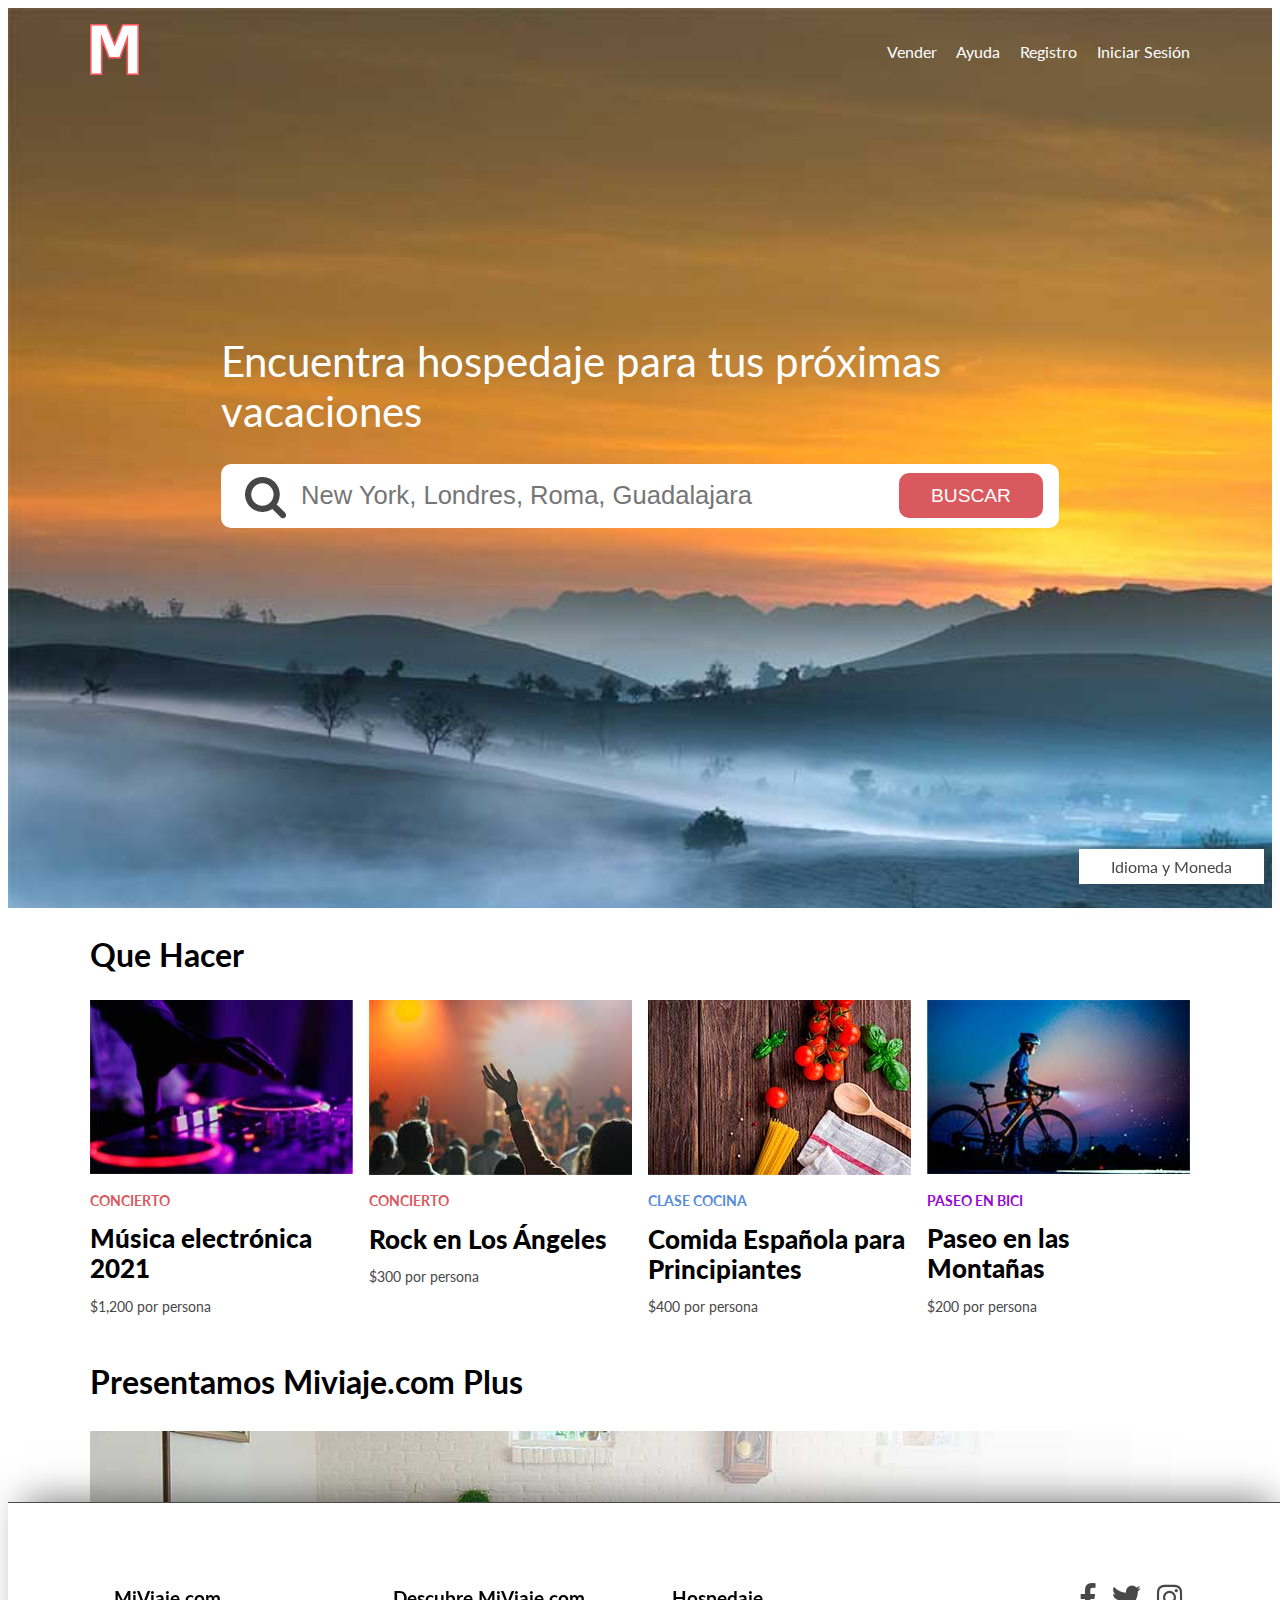
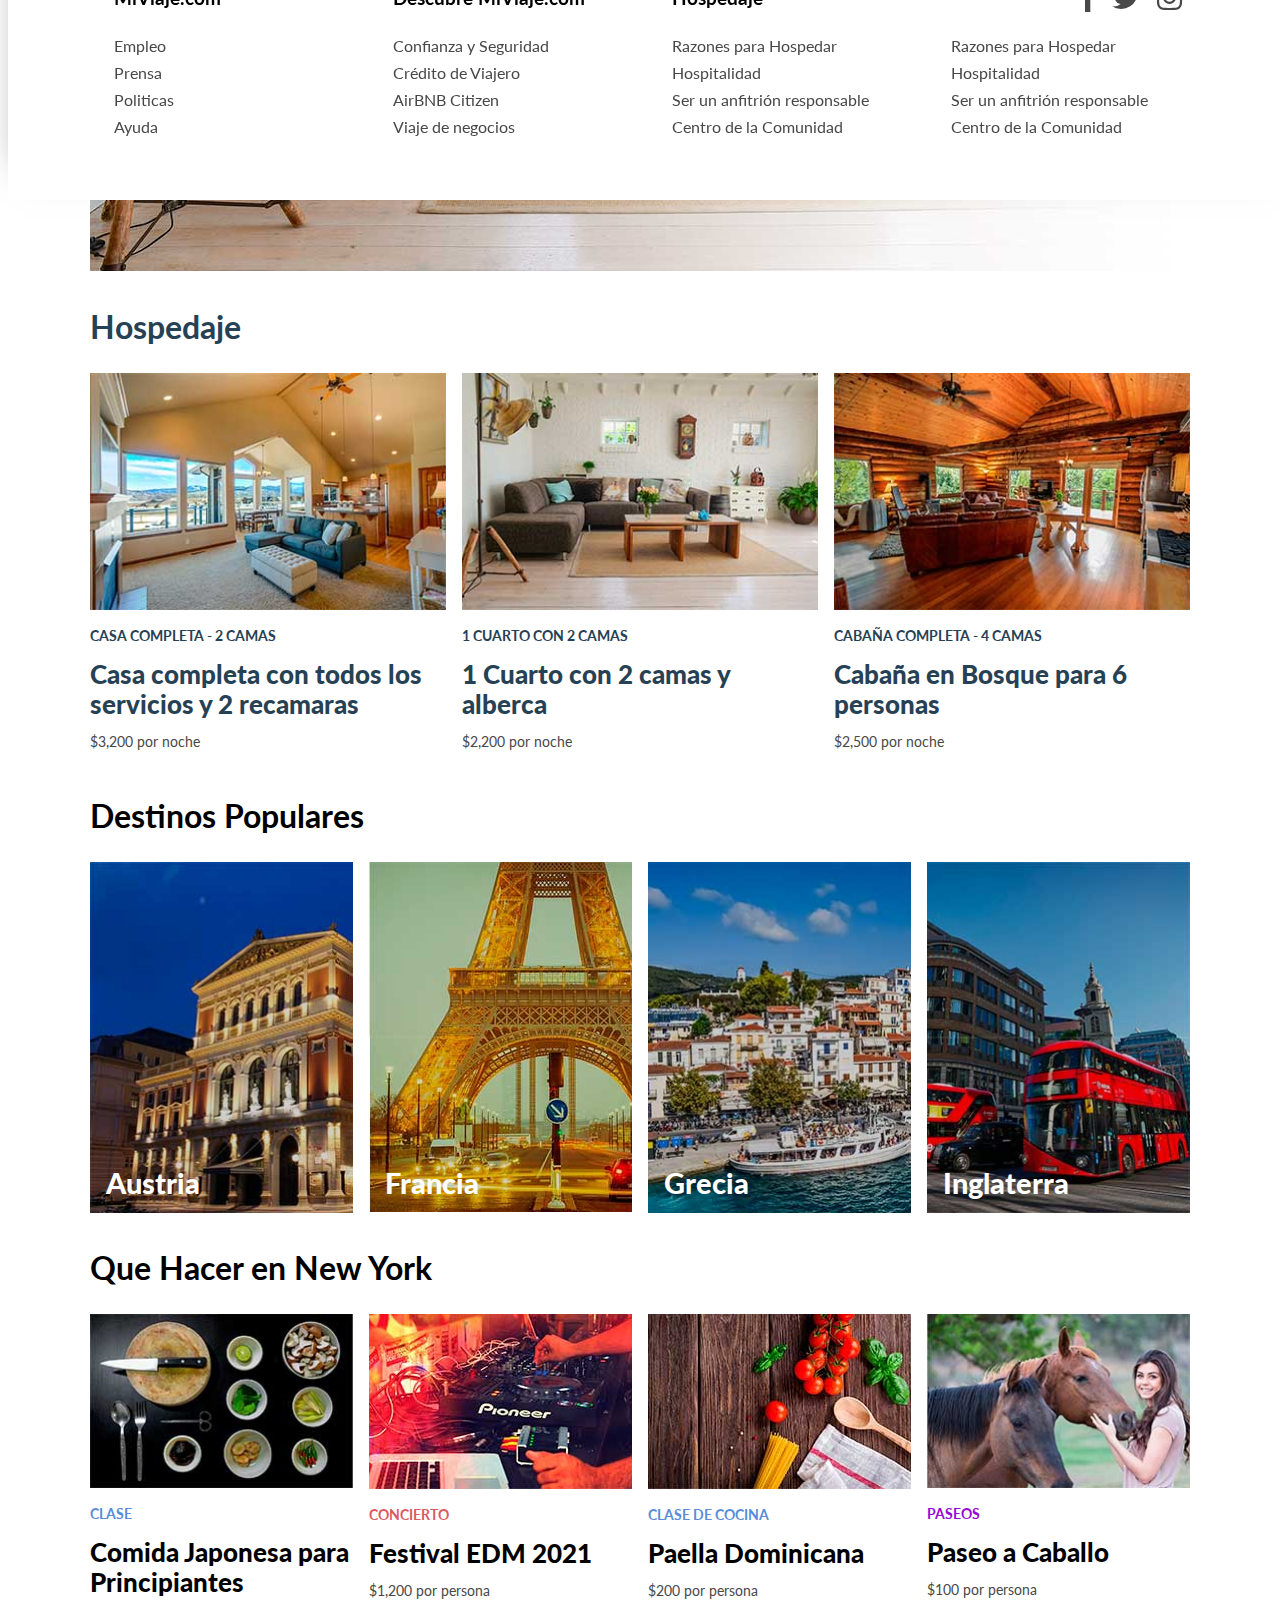
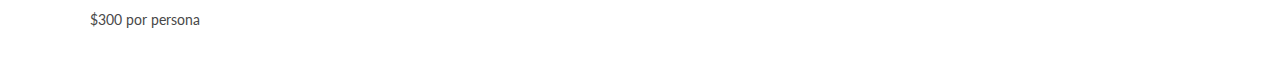
<file: 13-DOM/index.html>
<!DOCTYPE html>
<html lang="en">
<head>
    <meta charset="UTF-8">
    <meta name="viewport" content="width=device-width, initial-scale=1.0">
    <meta http-equiv="X-UA-Compatible" content="ie=edge">
    <title>MiViaje.com</title>
    <link rel="stylesheet" href="https://necolas.github.io/normalize.css/8.0.0/normalize.css">
    <link href="https://fonts.googleapis.com/css?family=Lato:400,700,900" rel="stylesheet">
    <link rel="stylesheet" href="css/fontawesome-all.min.css">
    <link rel="stylesheet" href="css/styles.css">
</head>
<body>

    <div class="hero">
        <header class="header contenedor">
            <div class="logo">
                <img src="img/logo.png">
            </div>
            <nav class="navegacion">
                <a href="#">Vender</a>
                <a href="#">Ayuda</a>
                <a href="#">Registro</a>
                <a href="#">Iniciar Sesión</a>
            </nav>
        </header>

        <div class="contenido-hero contenedor">
            <h1>Encuentra <span> hospedaje  </span>para tus próximas vacaciones</h1>

            <form action="/buscador" method="POST" class="formulario formulario-buscar" id="formulario" >
                <input type="text" name="busqueda" class="busqueda" placeholder="New York, Londres, Roma, Guadalajara">
                <input type="submit" value="Buscar" id="btn-submit">
            </form>
        </div>
    </div> <!--.hero-->

    <main class="contenido contenedor">
        <section class="hacer">
            <h2>Que Hacer</h2>
            <div class="contenedor-cards">
                    <div class="card">
                        <img src="img/hacer1.jpg">
                        <div class="info">
                            <p class="categoria concierto">concierto</p>
                            <p class="titulo">Música electrónica 2021</p>
                            <p class="precio">$1,200 por persona</p>
                        </div>
                    </div> <!--.card-->
                    <div class="card">
                        <img src="img/hacer2.jpg">
                        <div class="info">
                            <p class="categoria concierto">concierto</p>
                            <p class="titulo">Rock en Los Ángeles</p>
                            <p class="precio">$300 por persona</p>
                        </div>
                    </div> <!--.card-->
                    <div class="card">
                        <img src="img/hacer3.jpg">
                        <div class="info">
                            <p class="categoria clase">Clase Cocina</p>
                            <p class="titulo">Comida Española para Principiantes</p>
                            <p class="precio">$400 por persona</p>
                        </div>
                    </div> <!--.card-->
                    <div class="card">
                        <img src="img/hacer4.jpg">
                        <div class="info">
                            <p class="categoria paseo">Paseo en Bici</p>
                            <p class="titulo">Paseo en las Montañas</p>
                            <p class="precio">$200 por persona</p>
                        </div>
                    </div> <!--.card-->
            </div> <!--.columnas4 cuadros-->
        </section>


        <section class="hacer">
            <h2 class="mi-viaje-plus">Presentamos Miviaje.com Plus</h2>
            <div class="contenedor-cards premium">
                <div class="info">
                    <h3>Una nueva sección de alojamientos de lujo</h3>
                    <a href="#" class="boton btn-mi-viaje">Explorar alojamientos </a>
                </div>
            </div> <!--.columnas4 cuadros-->
        </section>

        <section class="hospedaje">
            <h2>Hospedaje</h2>
            <div class="contenedor-cards">
                    <div class="card">
                        <img src="img/hospedaje1.jpg">
                        <div class="info">
                            <p class="categoria hospedaje">Casa completa - 2 camas</p>
                            <p class="titulo">Casa completa con todos los servicios y 2 recamaras</p>
                            <p class="precio">$3,200 por noche</p>
                        </div>
                    </div> <!--.card-->
                    <div class="card">
                        <img src="img/hospedaje2.jpg">
                        <div class="info">
                            <p class="categoria hospedaje">1 Cuarto con 2 camas</p>
                            <p class="titulo">1 Cuarto con 2 camas y alberca </p>
                            <p class="precio">$2,200 por noche</p>
                        </div>
                    </div> <!--.card-->
                    <div class="card">
                        <img src="img/hospedaje3.jpg">
                        <div class="info">
                            <p class="categoria hospedaje">Cabaña completa - 4 Camas</p>
                            <p class="titulo">Cabaña en Bosque para 6 personas</p>
                            <p class="precio">$2,500 por noche</p>
                        </div>
                    </div> <!--.card-->
            </div> <!--.columnas4 cuadros-->
        </section>

        <section class="destinos">
            <h2>Destinos Populares</h2>
            <div class="contenedor-cards">
                    <div class="card">
                        <img src="img/populares1.jpg">
                        <div class="info">
                            <p class="titulo">Austria</p>
                        </div>
                    </div> <!--.card-->
                    <div class="card">
                        <img src="img/populares2.jpg">
                        <div class="info">
                            <p class="titulo">Francia</p>
                        </div>
                    </div> <!--.card-->
                    <div class="card">
                        <img src="img/populares3.jpg">
                        <div class="info">
                            <p class="titulo">Grecia</p>
                        </div>
                    </div> <!--.card-->
                    <div class="card">
                        <img src="img/populares4.jpg">
                        <div class="info">
                            <p class="titulo">Inglaterra</p>
                        </div>
                    </div> <!--.card-->
            </div> <!--.columnas4 cuadros-->
        </section>

        <section class="hacer">
                <h2>Que Hacer en New York</h2>
                <div class="contenedor-cards">
                        <div class="card">
                            <img src="img/newyork1.jpg">
                            <div class="info">
                                <p class="categoria clase">Clase</p>
                                <p class="titulo">Comida Japonesa para Principiantes</p>
                                <p class="precio">$300 por persona</p>
                            </div>
                        </div> <!--.card-->
                        <div class="card">
                            <img src="img/newyork2.jpg">
                            <div class="info">
                                <p class="categoria concierto">concierto</p>
                                <p class="titulo">Festival EDM 2021</p>
                                <p class="precio">$1,200 por persona</p>
                            </div>
                        </div> <!--.card-->
                        <div class="card">
                            <img src="img/newyork3.jpg">
                            <div class="info">
                                <p class="categoria clase">Clase de Cocina</p>
                                <p class="titulo">Paella Dominicana</p>
                                <p class="precio">$200 por persona</p>
                            </div>
                        </div> <!--.card-->
                        <div class="card">
                            <img src="img/newyork4.jpg">
                            <div class="info">
                                <p class="categoria paseo">Paseos</p>
                                <p class="titulo">Paseo a Caballo</p>
                                <p class="precio">$100 por persona</p>
                            </div>
                        </div> <!--.card-->
                </div> <!--.columnas4 cuadros-->
            </section>

    </main>

    <footer id="footer" class="footer">
        <div class="contenedor">
                <div class="nav-footer">
                    <h3 class="titulo-footer">MiViaje.com</h3>
                    <nav class="menu">
                        <a href="#">Empleo</a>
                        <a href="#">Prensa</a>
                        <a href="#">Politicas</a>
                        <a href="#">Ayuda</a>
                    </nav>
                </div>

                <div class="nav-footer">
                    <h3 class="titulo-footer">Descubre MiViaje.com</h3>
                    <nav class="menu">
                        <a href="#">Confianza y Seguridad</a>
                        <a href="#">Crédito de Viajero</a>
                        <a href="#">AirBNB Citizen</a>
                        <a href="#">Viaje de negocios</a>
                    </nav>
                </div>

                <div class="nav-footer">
                    <h3 class="titulo-footer">Hospedaje</h3>
                    <nav class="menu">
                        <a href="#">Razones para Hospedar</a>
                        <a href="#">Hospitalidad</a>
                        <a href="#">Ser un anfitrión responsable</a>
                        <a href="#">Centro de la Comunidad</a>
                    </nav>
                </div>

                <div class="nav-footer">
                    <nav class="sociales">
                        <ul>
                            <li><a href="http://facebook.com" target="_blank"><span>Facebook</span></a></li>
                            <li><a href="http://twitter.com" target="_blank"><span>Twitter</span></a></li>
                            <li><a href="http://instagram.com" target="_blank"><span>Instagram</span></a></li>
                        </ul>
                    </nav>
                    <nav class="menu">
                        <a href="#">Razones para Hospedar</a>
                        <a href="#">Hospitalidad</a>
                        <a href="#">Ser un anfitrión responsable</a>
                        <a href="#">Centro de la Comunidad</a>
                    </nav>
                </div>
        </div>
    </footer>
    <a href="#footer" class="btn-flotante">Idioma y Moneda</a>

    <!-- <script src="js/01-scripts.js"></script> -->
    <!-- <script src="js/02-scripts.js"></script> -->
    <!-- <script src="js/03-scripts.js"></script> -->
    <!-- <script src="js/04-scripts.js"></script> -->
    <!-- <script src="js/05-scripts.js"></script> -->
    <!-- <script src="js/06-scripts.js"></script> -->
    <!-- <script src="js/07-scripts.js"></script> -->
    <!-- <script src="js/08-scripts.js"></script> -->
    <!-- <script src="js/09-scripts.js"></script> -->
    <!-- <script src="js/10-scripts.js"></script> -->
    <script src="js/11-scripts.js"></script>
</body>
</html>
</file>
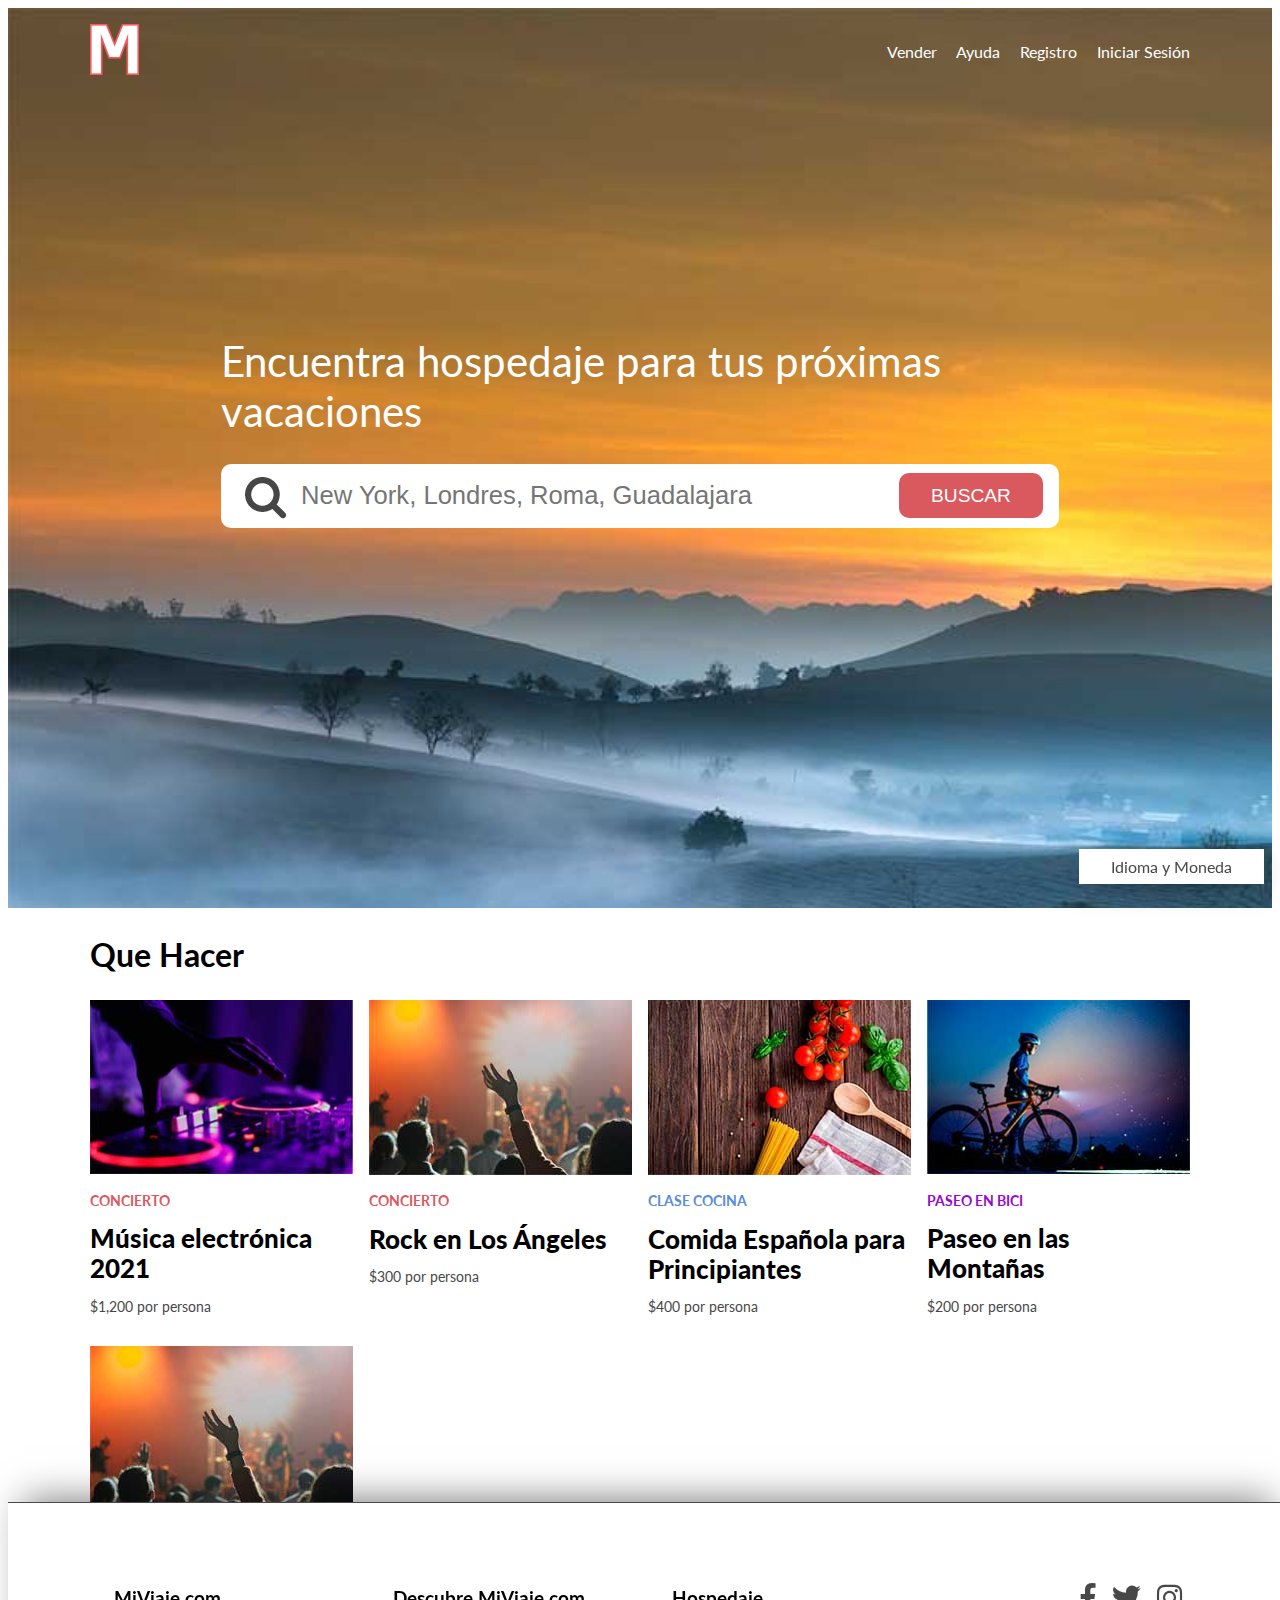
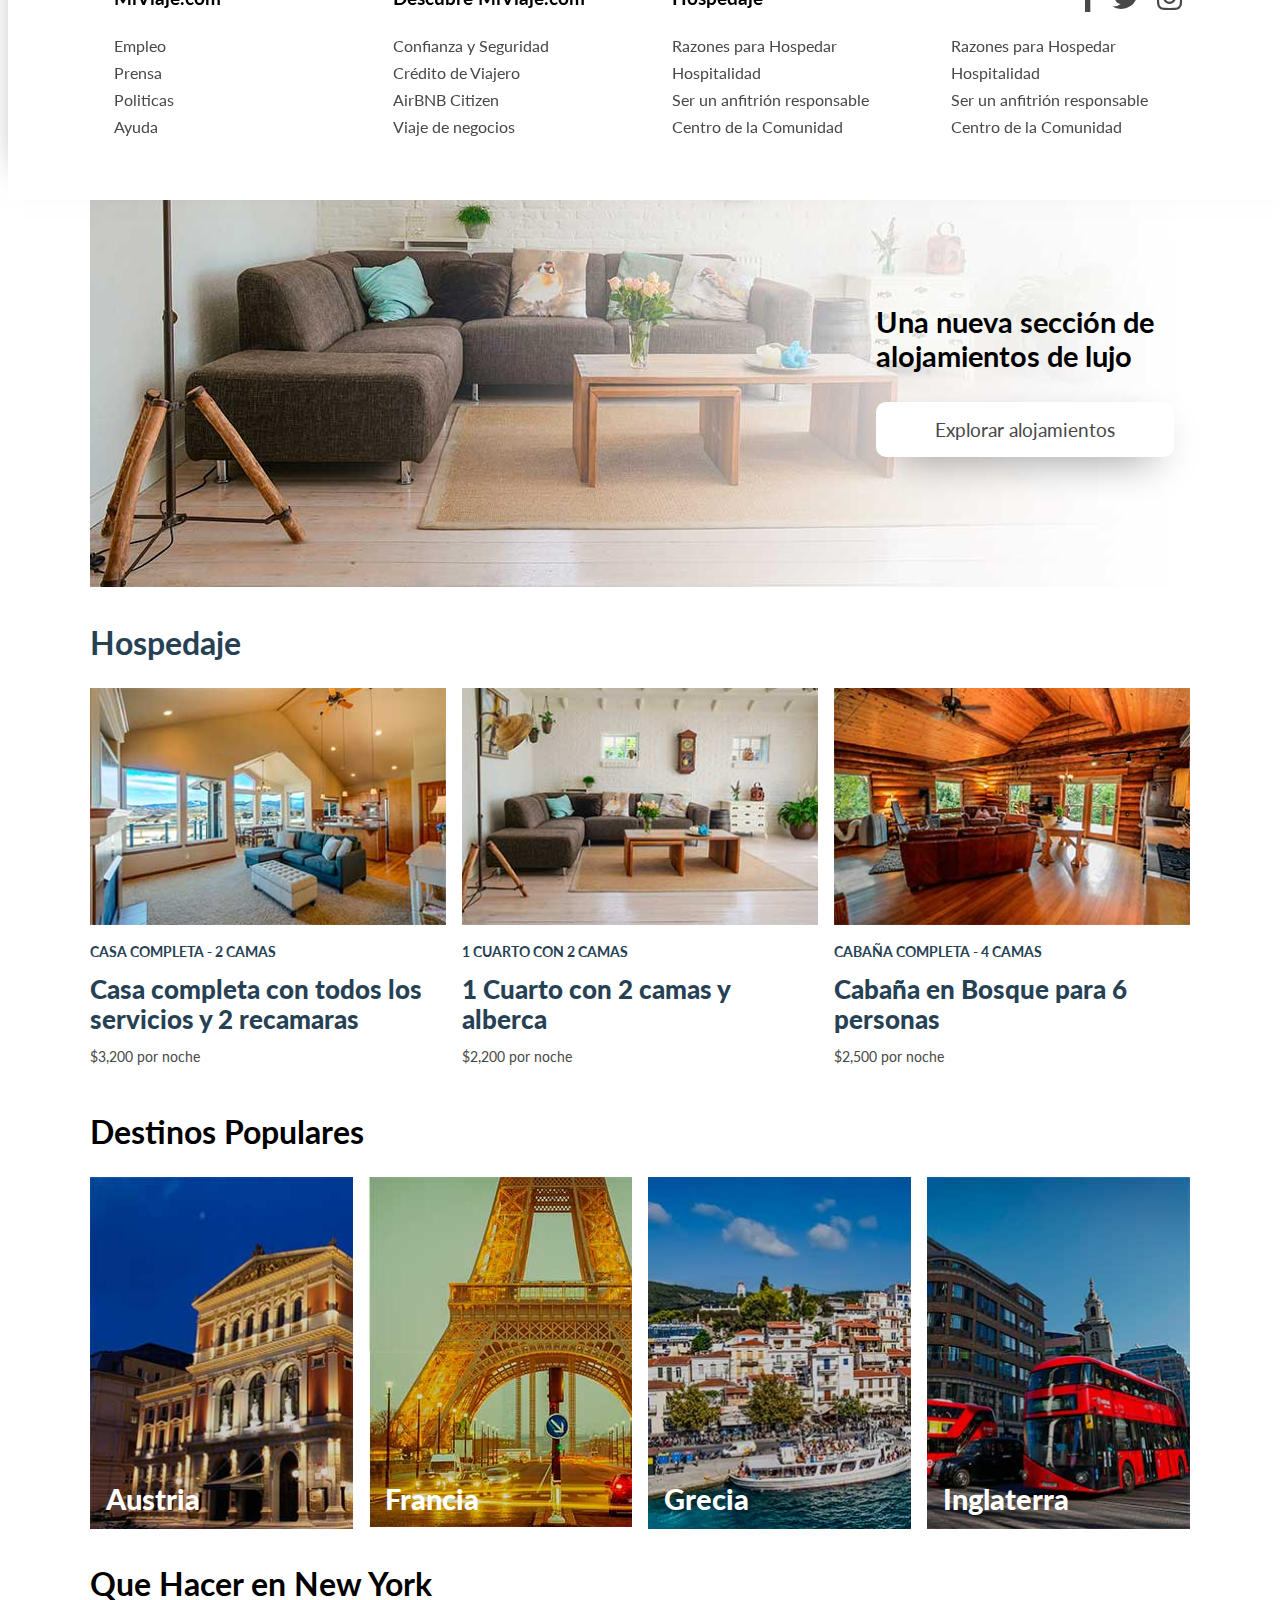
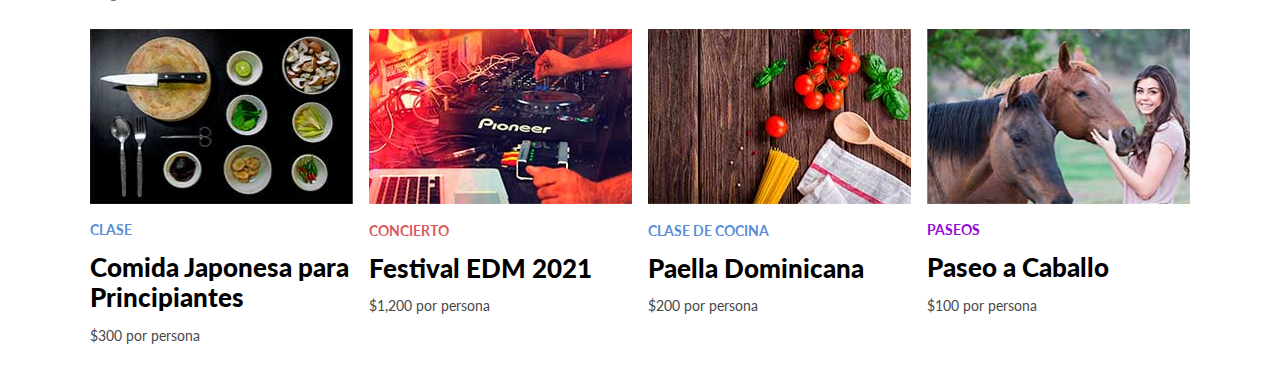
<file: 14-Eventos/index.html>
<!DOCTYPE html>
<html lang="en">
<head>
    <meta charset="UTF-8">
    <meta name="viewport" content="width=device-width, initial-scale=1.0">
    <meta http-equiv="X-UA-Compatible" content="ie=edge">
    <title>MiViaje.com</title>
    <link rel="stylesheet" href="https://necolas.github.io/normalize.css/8.0.0/normalize.css">
    <link href="https://fonts.googleapis.com/css?family=Lato:400,700,900" rel="stylesheet">
    <link rel="stylesheet" href="css/fontawesome-all.min.css">
    <link rel="stylesheet" href="css/styles.css">
</head>
<body>

    <div class="hero">
        <header class="header contenedor">
            <div class="logo">
                <img src="img/logo.png">
            </div>
            <nav class="navegacion">
                <a href="#">Vender</a>
                <a href="#">Ayuda</a>
                <a href="#">Registro</a>
                <a href="#">Iniciar Sesión</a>
            </nav>
        </header>

        <div class="contenido-hero contenedor">
            <h1>Encuentra <span> hospedaje  </span>para tus próximas vacaciones</h1>

            <form action="/buscador" method="POST" class="formulario formulario-buscar" id="formulario" >
                <input type="text" name="busqueda" class="busqueda" placeholder="New York, Londres, Roma, Guadalajara">
                <input type="submit" value="Buscar" id="btn-submit">
            </form>
        </div>
    </div> <!--.hero-->

    <main class="contenido contenedor">
        <section class="hacer">
            <h2>Que Hacer</h2>
            <div class="contenedor-cards">
                    <div class="card">
                        <img src="img/hacer1.jpg">
                        <div class="info">
                            <p class="categoria concierto">concierto</p>
                            <p class="titulo">Música electrónica 2021</p>
                            <p class="precio">$1,200 por persona</p>
                        </div>
                    </div> <!--.card-->
                    <div class="card">
                        <img src="img/hacer2.jpg">
                        <div class="info">
                            <p class="categoria concierto">concierto</p>
                            <p class="titulo">Rock en Los Ángeles</p>
                            <p class="precio">$300 por persona</p>
                        </div>
                    </div> <!--.card-->
                    <div class="card">
                        <img src="img/hacer3.jpg">
                        <div class="info">
                            <p class="categoria clase">Clase Cocina</p>
                            <p class="titulo">Comida Española para Principiantes</p>
                            <p class="precio">$400 por persona</p>
                        </div>
                    </div> <!--.card-->
                    <div class="card">
                        <img src="img/hacer4.jpg">
                        <div class="info">
                            <p class="categoria paseo">Paseo en Bici</p>
                            <p class="titulo">Paseo en las Montañas</p>
                            <p class="precio">$200 por persona</p>
                        </div>
                    </div> <!--.card-->
            </div> <!--.columnas4 cuadros-->
        </section>


        <section class="hacer">
            <h2 class="mi-viaje-plus">Presentamos Miviaje.com Plus</h2>
            <div class="contenedor-cards premium">
                <div class="info">
                    <h3>Una nueva sección de alojamientos de lujo</h3>
                    <a href="#" class="boton btn-mi-viaje">Explorar alojamientos </a>
                </div>
            </div> <!--.columnas4 cuadros-->
        </section>

        <section class="hospedaje">
            <h2>Hospedaje</h2>
            <div class="contenedor-cards">
                    <div class="card">
                        <img src="img/hospedaje1.jpg">
                        <div class="info">
                            <p class="categoria hospedaje">Casa completa - 2 camas</p>
                            <p class="titulo">Casa completa con todos los servicios y 2 recamaras</p>
                            <p class="precio">$3,200 por noche</p>
                        </div>
                    </div> <!--.card-->
                    <div class="card">
                        <img src="img/hospedaje2.jpg">
                        <div class="info">
                            <p class="categoria hospedaje">1 Cuarto con 2 camas</p>
                            <p class="titulo">1 Cuarto con 2 camas y alberca </p>
                            <p class="precio">$2,200 por noche</p>
                        </div>
                    </div> <!--.card-->
                    <div class="card">
                        <img src="img/hospedaje3.jpg">
                        <div class="info">
                            <p class="categoria hospedaje">Cabaña completa - 4 Camas</p>
                            <p class="titulo">Cabaña en Bosque para 6 personas</p>
                            <p class="precio">$2,500 por noche</p>
                        </div>
                    </div> <!--.card-->
            </div> <!--.columnas4 cuadros-->
        </section>

        <section class="destinos">
            <h2>Destinos Populares</h2>
            <div class="contenedor-cards">
                    <div class="card">
                        <img src="img/populares1.jpg">
                        <div class="info">
                            <p class="titulo">Austria</p>
                        </div>
                    </div> <!--.card-->
                    <div class="card">
                        <img src="img/populares2.jpg">
                        <div class="info">
                            <p class="titulo">Francia</p>
                        </div>
                    </div> <!--.card-->
                    <div class="card">
                        <img src="img/populares3.jpg">
                        <div class="info">
                            <p class="titulo">Grecia</p>
                        </div>
                    </div> <!--.card-->
                    <div class="card">
                        <img src="img/populares4.jpg">
                        <div class="info">
                            <p class="titulo">Inglaterra</p>
                        </div>
                    </div> <!--.card-->
            </div> <!--.columnas4 cuadros-->
        </section>

        <section class="hacer">
                <h2>Que Hacer en New York</h2>
                <div class="contenedor-cards">
                        <div class="card">
                            <img src="img/newyork1.jpg">
                            <div class="info">
                                <p class="categoria clase">Clase</p>
                                <p class="titulo">Comida Japonesa para Principiantes</p>
                                <p class="precio">$300 por persona</p>
                            </div>
                        </div> <!--.card-->
                        <div class="card">
                            <img src="img/newyork2.jpg">
                            <div class="info">
                                <p class="categoria concierto">concierto</p>
                                <p class="titulo">Festival EDM 2021</p>
                                <p class="precio">$1,200 por persona</p>
                            </div>
                        </div> <!--.card-->
                        <div class="card">
                            <img src="img/newyork3.jpg">
                            <div class="info">
                                <p class="categoria clase">Clase de Cocina</p>
                                <p class="titulo">Paella Dominicana</p>
                                <p class="precio">$200 por persona</p>
                            </div>
                        </div> <!--.card-->
                        <div class="card">
                            <img src="img/newyork4.jpg">
                            <div class="info">
                                <p class="categoria paseo">Paseos</p>
                                <p class="titulo">Paseo a Caballo</p>
                                <p class="precio">$100 por persona</p>
                            </div>
                        </div> <!--.card-->
                </div> <!--.columnas4 cuadros-->
            </section>

    </main>
    
   

    <footer id="footer" class="footer">
        <div class="contenedor">
                <div class="nav-footer">
                    <h3 class="titulo-footer">MiViaje.com</h3>
                    <nav class="menu">
                        <a href="#">Empleo</a>
                        <a href="#">Prensa</a>
                        <a href="#">Politicas</a>
                        <a href="#">Ayuda</a>
                    </nav>
                </div>

                <div class="nav-footer">
                    <h3 class="titulo-footer">Descubre MiViaje.com</h3>
                    <nav class="menu">
                        <a href="#">Confianza y Seguridad</a>
                        <a href="#">Crédito de Viajero</a>
                        <a href="#">AirBNB Citizen</a>
                        <a href="#">Viaje de negocios</a>
                    </nav>
                </div>

                <div class="nav-footer">
                    <h3 class="titulo-footer">Hospedaje</h3>
                    <nav class="menu">
                        <a href="#">Razones para Hospedar</a>
                        <a href="#">Hospitalidad</a>
                        <a href="#">Ser un anfitrión responsable</a>
                        <a href="#">Centro de la Comunidad</a>
                    </nav>
                </div>

                <div class="nav-footer">
                    <nav class="sociales">
                        <ul>
                            <li><a href="http://facebook.com" target="_blank"><span>Facebook</span></a></li>
                            <li><a href="http://twitter.com" target="_blank"><span>Twitter</span></a></li>
                            <li><a href="http://instagram.com" target="_blank"><span>Instagram</span></a></li>
                        </ul>
                    </nav>
                    <nav class="menu">
                        <a href="#">Razones para Hospedar</a>
                        <a href="#">Hospitalidad</a>
                        <a href="#">Ser un anfitrión responsable</a>
                        <a href="#">Centro de la Comunidad</a>
                    </nav>
                </div>
        </div>
    </footer>
    <a href="#footer" class="btn-flotante">Idioma y Moneda</a>

    <!-- <script src="js/01-scripts.js"></script> -->
    <!-- <script src="js/02-scripts.js"></script> -->
    <!-- <script src="js/03-scripts.js"></script> -->
    <!-- <script src="js/04-scripts.js"></script> -->
    <!-- <script src="js/05-scripts.js"></script>  -->
    <!-- <script src="js/06-scripts.js"></script> -->
    <!-- <script src="js/07-scripts.js"></script> -->
    <script src="js/08-scripts.js"></script>
</body>
</html>
</file>
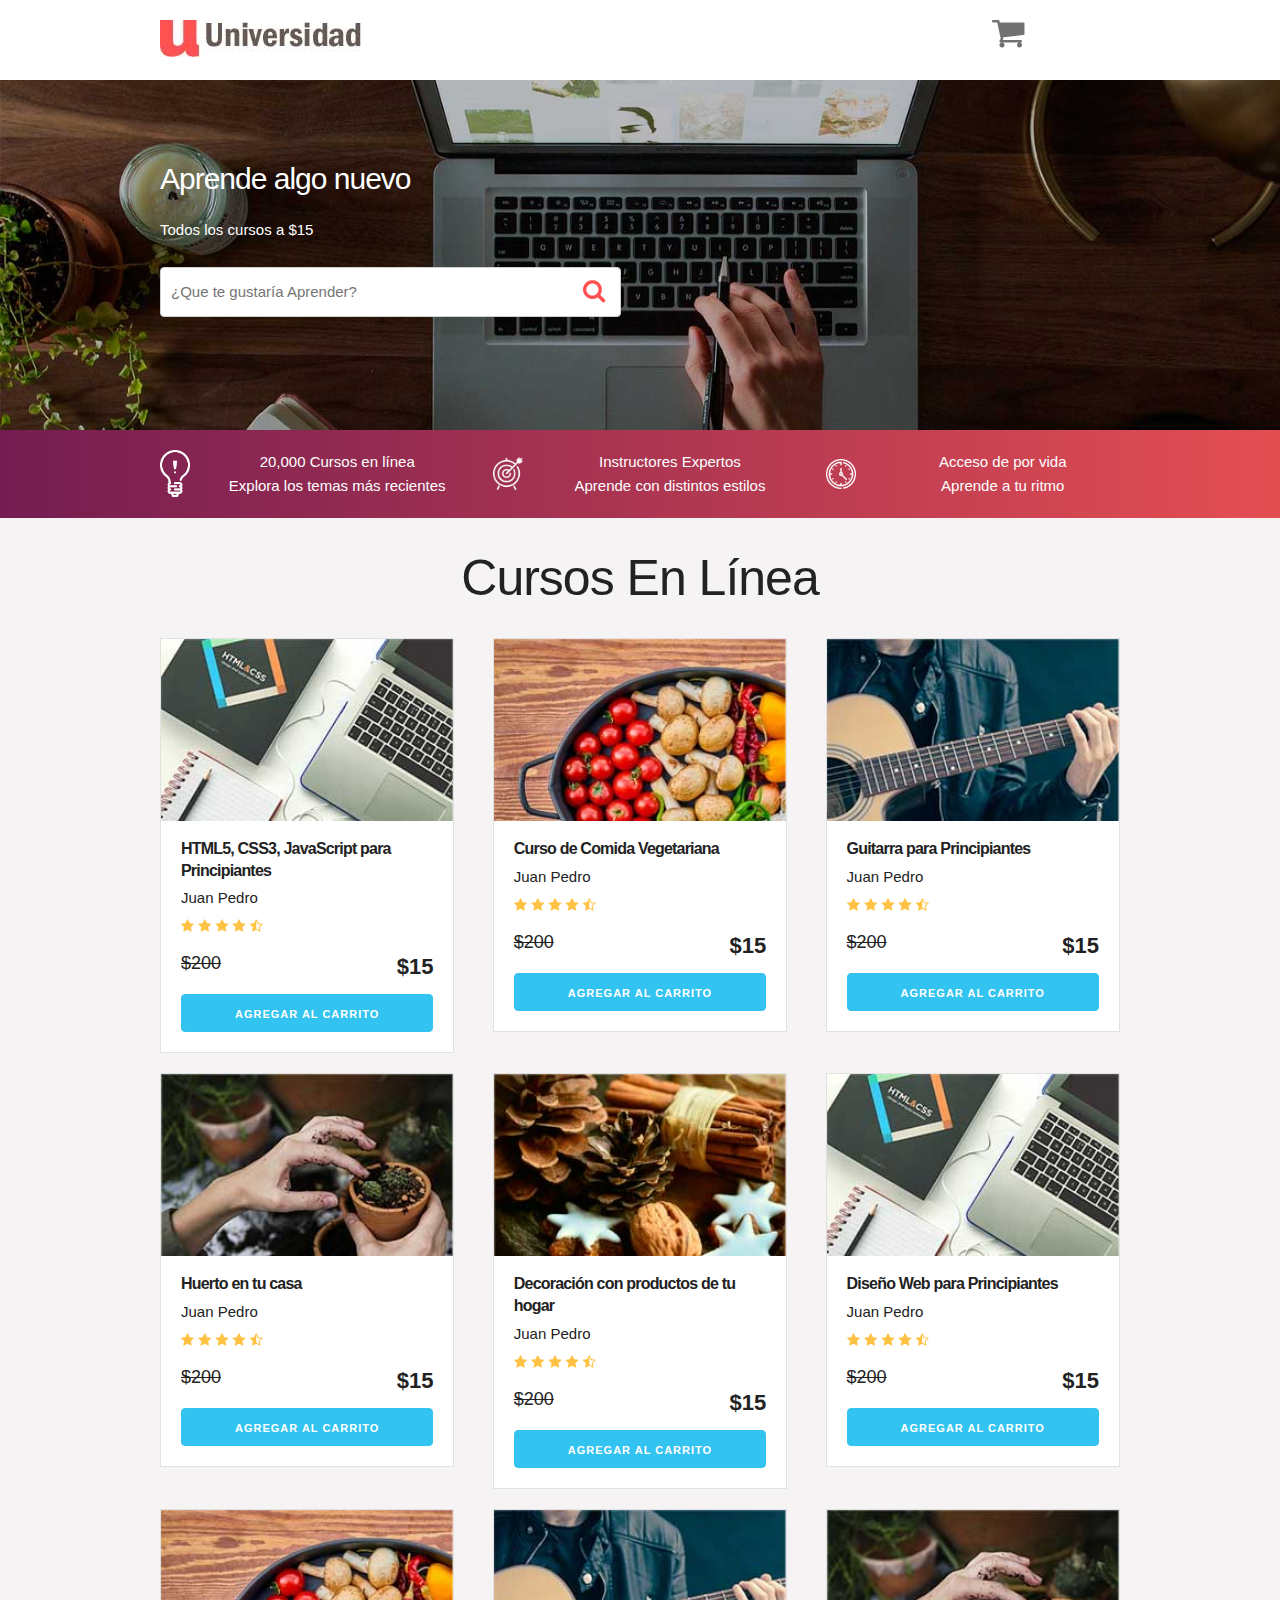
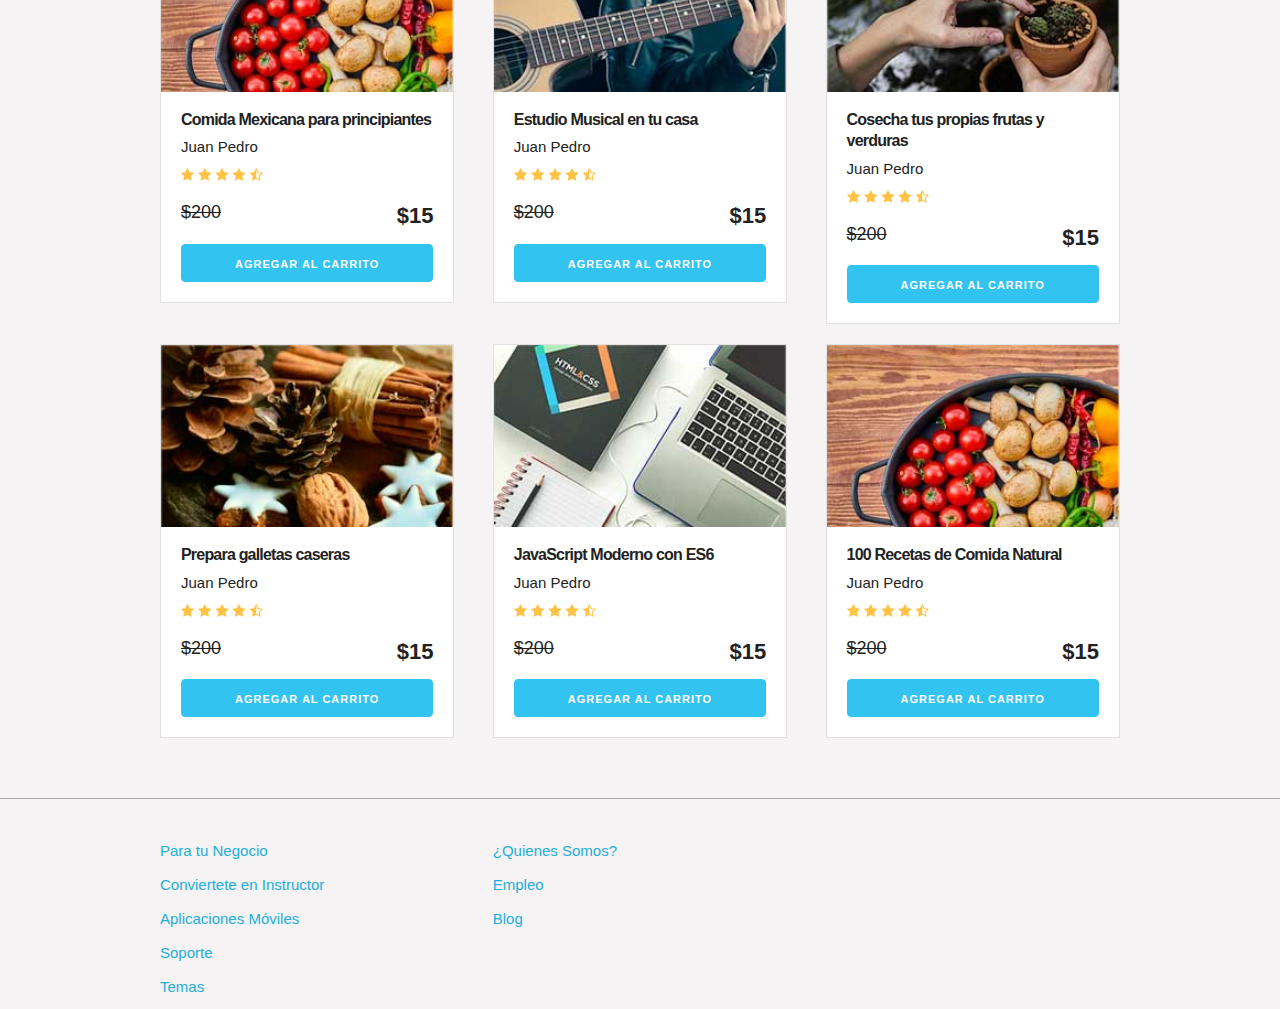
<file: 15-PROYECTO-Carrito/index.html>
<!DOCTYPE html>
<html lang="en">
<head>
    <meta charset="UTF-8">
    <meta name="viewport" content="width=device-width, initial-scale=1.0">
    <meta http-equiv="X-UA-Compatible" content="ie=edge">
    <title>Carrito</title>
    <link rel="stylesheet" href="css/normalize.css">
    <link rel="stylesheet" href="css/skeleton.css">
    <link rel="stylesheet" href="css/custom.css">
</head>
<body>
<header id="header" class="header">
    <div class="container">
        <div class="row">
            <div class="four columns">
                <img src="img/logo.jpg" id="logo">
            </div>
            <div class="two columns u-pull-right">
                <ul>
                    <li class="submenu">
                        <img src="img/cart.png" id="img-carrito">
                        
                        <div id="carrito">
                                <table id="lista-carrito" class="u-full-width">
                                    <thead>
                                        <tr>
                                            <th>Imagen</th>
                                            <th>Nombre</th>
                                            <th>Precio</th>
                                            <th>Cantidad</th>
                                            <th></th>
                                        </tr>
                                    </thead>
                                    <tbody></tbody>
                                </table>

                                <a href="#" id="vaciar-carrito" class="button u-full-width">Vaciar Carrito</a>
                        </div>

                    </li>
                </ul>
            </div>
        </div> 
    </div>
    </header>


    <div id="hero">
        <div class="container">
            <div class="row">
                    <div class="six columns">
                        <div class="contenido-hero">
                                <h2>Aprende algo nuevo</h2>
                                <p>Todos los cursos a $15</p>
                                <form action="#" id="busqueda" method="post" class="formulario">
                                    <input class="u-full-width" type="text" placeholder="¿Que te gustaría Aprender?" id="buscador">
                                    <input type="submit" id="submit-buscador" class="submit-buscador">
                                </form>
                        </div>
                    </div>
            </div> 
        </div>
    </div>

    <div class="barra">
        <div class="container">
            <div class="row">
                    <div class="four columns icono icono1">
                        <p>20,000 Cursos en línea <br>
                        Explora  los temas más recientes</p>
                    </div>
                    <div class="four columns icono icono2">
                        <p>Instructores Expertos <br>
                        Aprende con distintos estilos</p>
                    </div>
                    <div class="four columns icono icono3">
                        <p>Acceso de por vida <br>
                        Aprende a tu ritmo</p>
                    </div>
            </div>
        </div>

    </div>

    <div id="lista-cursos" class="container">
        <h1 id="encabezado" class="encabezado">Cursos En Línea</h1>
        <div class="row">
            <div class="four columns">
                <div class="card">
                    <img src="img/curso1.jpg" class="imagen-curso u-full-width">
                    <div class="info-card">
                        <h4>HTML5, CSS3, JavaScript para Principiantes</h4>
                        <p>Juan Pedro</p>
                        <img src="img/estrellas.png">
                        <p class="precio">$200  <span class="u-pull-right ">$15</span></p>
                        <a href="#" class="u-full-width button-primary button input agregar-carrito" data-id="1">Agregar Al Carrito</a>
                    </div>
                </div> <!--.card-->
            </div>
            <div class="four columns">
                    <div class="card">
                        <img src="img/curso2.jpg" class="imagen-curso u-full-width">
                        <div class="info-card">
                            <h4>Curso de Comida Vegetariana</h4>
                            <p>Juan Pedro</p>
                            <img src="img/estrellas.png">
                            <p class="precio">$200  <span class="u-pull-right ">$15</span></p>
                            <a href="#" class="u-full-width button-primary button input agregar-carrito" data-id="2">Agregar Al Carrito</a>
                        </div>
                    </div>
            </div>
            <div class="four columns">
                    <div class="card">
                        <img src="img/curso3.jpg" class="imagen-curso u-full-width">
                        <div class="info-card">
                            <h4>Guitarra para Principiantes</h4>
                            <p>Juan Pedro</p>
                            <img src="img/estrellas.png">
                            <p class="precio">$200  <span class="u-pull-right ">$15</span></p>
                            <a href="#" class="u-full-width button-primary button input agregar-carrito" data-id="3">Agregar Al Carrito</a>
                        </div>
                    </div> <!--.card-->
            </div>

        </div> <!--.row-->
        <div class="row">
            <div class="four columns">
                <div class="card">
                    <img src="img/curso4.jpg" class="imagen-curso u-full-width">
                    <div class="info-card">
                        <h4>Huerto en tu casa</h4>
                        <p>Juan Pedro</p>
                        <img src="img/estrellas.png">
                        <p class="precio">$200  <span class="u-pull-right ">$15</span></p>
                        <a href="#" class="u-full-width button-primary button input agregar-carrito" data-id="4">Agregar Al Carrito</a>
                    </div>
                </div> <!--.card-->
            </div>
            <div class="four columns">
                    <div class="card">
                        <img src="img/curso5.jpg" class="imagen-curso u-full-width">
                        <div class="info-card">
                            <h4>Decoración con productos de tu hogar</h4>
                            <p>Juan Pedro</p>
                            <img src="img/estrellas.png">
                            <p class="precio">$200  <span class="u-pull-right ">$15</span></p>
                            <a href="#" class="u-full-width button-primary button input agregar-carrito" data-id="5">Agregar Al Carrito</a>
                        </div>
                    </div> <!--.card-->
            </div>
            <div class="four columns">
                    <div class="card">
                        <img src="img/curso1.jpg" class="imagen-curso u-full-width">
                        <div class="info-card">
                            <h4>Diseño Web para Principiantes</h4>
                            <p>Juan Pedro</p>
                            <img src="img/estrellas.png">
                            <p class="precio">$200  <span class="u-pull-right ">$15</span></p>
                            <a href="#" class="u-full-width button-primary button input agregar-carrito" data-id="6">Agregar Al Carrito</a>
                        </div>
                    </div> <!--.card-->
            </div>
        </div> <!--.row-->
        <div class="row">
            <div class="four columns">
                <div class="card">
                    <img src="img/curso2.jpg" class="imagen-curso u-full-width">
                    <div class="info-card">
                        <h4>Comida Mexicana para principiantes</h4>
                        <p>Juan Pedro</p>
                        <img src="img/estrellas.png">
                        <p class="precio">$200  <span class="u-pull-right ">$15</span></p>
                        <a href="#" class="u-full-width button-primary button input agregar-carrito" data-id="7">Agregar Al Carrito</a>
                    </div>
                </div> <!--.card-->
            </div>
            <div class="four columns">
                    <div class="card">
                        <img src="img/curso3.jpg" class="imagen-curso u-full-width">
                        <div class="info-card">
                            <h4>Estudio Musical en tu casa</h4>
                            <p>Juan Pedro</p>
                            <img src="img/estrellas.png">
                            <p class="precio">$200  <span class="u-pull-right ">$15</span></p>
                            <a href="#" class="u-full-width button-primary button input agregar-carrito" data-id="8">Agregar Al Carrito</a>
                        </div>
                    </div> <!--.card-->
            </div>
            <div class="four columns">
                    <div class="card">
                        <img src="img/curso4.jpg" class="imagen-curso u-full-width">
                        <div class="info-card">
                            <h4>Cosecha tus propias frutas y verduras</h4>
                            <p>Juan Pedro</p>
                            <img src="img/estrellas.png">
                            <p class="precio">$200  <span class="u-pull-right ">$15</span></p>
                            <a href="#" class="u-full-width button-primary button input agregar-carrito" data-id="9">Agregar Al Carrito</a>
                        </div>
                    </div> <!--.card-->
            </div>
        </div> <!--.row-->
        <div class="row">
                <div class="four columns">
                    <div class="card">
                        <img src="img/curso5.jpg" class="imagen-curso u-full-width">
                        <div class="info-card">
                            <h4>Prepara galletas caseras</h4>
                            <p>Juan Pedro</p>
                            <img src="img/estrellas.png">
                            <p class="precio">$200  <span class="u-pull-right ">$15</span></p>
                            <a href="#" class="u-full-width button-primary button input agregar-carrito" data-id="10">Agregar Al Carrito</a>
                        </div>
                    </div> <!--.card-->
                </div>
                <div class="four columns">
                        <div class="card">
                            <img src="img/curso1.jpg" class="imagen-curso u-full-width">
                            <div class="info-card">
                                <h4>JavaScript Moderno con ES6</h4>
                                <p>Juan Pedro</p>
                                <img src="img/estrellas.png">
                                <p class="precio">$200  <span class="u-pull-right ">$15</span></p>
                                <a href="#" class="u-full-width button-primary button input agregar-carrito" data-id="11">Agregar Al Carrito</a>
                            </div>
                        </div> <!--.card-->
                </div>
                <div class="four columns">
                        <div class="card">
                            <img src="img/curso2.jpg" class="imagen-curso u-full-width">
                            <div class="info-card">
                                <h4>100 Recetas de Comida Natural</h4>
                                <p>Juan Pedro</p>
                                <img src="img/estrellas.png">
                                <p class="precio">$200  <span class="u-pull-right ">$15</span></p>
                                <a href="#" class="u-full-width button-primary button input agregar-carrito" data-id="12">Agregar Al Carrito</a>
                            </div>
                        </div> <!--.card-->
                </div>
            </div> <!--.row-->
    </div>  

    <footer id="footer" class="footer">
        <div class="container">
            <div class="row">
                    <div class="four columns">
                            <nav id="principal" class="menu">
                                <a class="enlace" href="#">Para tu Negocio</a>
                                <a class="enlace" href="#">Conviertete en Instructor</a>
                                <a class="enlace" href="#">Aplicaciones Móviles</a>
                                <a class="enlace" href="#">Soporte</a>
                                <a class="enlace" href="#">Temas</a>
                            </nav>
                    </div>
                    <div class="four columns">
                            <nav id="secundaria" class="menu">
                                <a class="enlace" href="#">¿Quienes Somos?</a>
                                <a class="enlace" href="#">Empleo</a>
                                <a class="enlace" href="#">Blog</a>
                            </nav>
                    </div>
            </div>
        </div>
    </footer>

    <script src="js/app.js"></script>

</body>
</html>
</file>
<file: 13-DOM/css/styles.css>
:root {
    --fuente-principal:  'Lato', sans-serif; 
    --primario: #da595e;
    --obscuro: #484848;
    --claro: #ffffff;
}

html {
    box-sizing: border-box;
}
body {
    font-family: var(--fuente-principal);
}

h1 {
    font-weight: 400;
    font-size: 2rem;
}
@media (min-width:768px) {
    h1 {
        font-size: 2.6rem;
    }
}


h2 {
    font-size: 2rem;
}
h3 {
    font-size: 1.8rem;
}
img {
    max-width: 100%;
}

/** Colores **/
.hospedaje {
    color: #274154;
}

.concierto {
    color: #da595e;
}
.clase {
    color: #598dda;
}
.paseo {
    color: #940ad4;
}

/* Interfaz **/

.btn-flotante {
    position: fixed;
    bottom: 1rem;
    right: 1rem;
    padding: .5rem 2rem;
    background-color: var(--claro);
    -webkit-box-shadow: 0px 6px 32px -10px rgba(0,0,0,0.75);
    -moz-box-shadow: 0px 6px 32px -10px rgba(0,0,0,0.75);
    box-shadow: 0px 6px 32px -10px rgba(0,0,0,0.75);
    color: var(--obscuro);
    text-decoration: none;
}
.btn-flotante.activo {
    background-color: var(--primario);
    color: var(--claro);
}

/** Header */
.hero {
    height: 100vh;
    background-image: url(../img/arriba.jpg);
    display: grid;
    grid-template-rows: 1fr 2fr;
    background-position: 0 0;
    background-size: 150% 150%;
    transition: background-position .3s ease;
}
.header {
    align-self: start;
    width: 100%;
    padding-top: 1rem;
    display: flex;
    justify-content: space-between;
    align-items: center;
}
.navegacion a{
    color: var(--claro);
    text-decoration: none;
    margin-right: 1rem;
}
.navegacion a:last-of-type {
    margin-right: 0;
}

.contenedor {
    max-width: 1100px;
    margin: 0 auto;
}

.contenido-hero {
    display: grid;
    grid-template-columns: 5% auto 5%;
    grid-template-rows: max-content auto;
}
.contenido-hero h1{
    grid-column: 2 / 3;
    color: white;
    grid-row: 1 / 2;
}

.contenido-hero form {
    grid-column: 2 / 3;
    grid-row: 2 / 3;
    position: relative;
    display: flex;
    height: 4rem;
}
.contenido-hero form input[type="text"] {
    flex:1;
    border-radius: 10px;
    border:none;
    background-image: url(../img/lupa.png);
    background-repeat: no-repeat;
    background-position:  calc(1% + 1rem) calc(1% + .8rem);
    padding-left: 5rem;
    font-size: 1.6rem;
}
.contenido-hero form input[type="submit"] {
    position: absolute;
    right: 1rem;
    top: .6rem;
    background-color: var(--primario);
    border:none;
    padding: .7rem 2rem;
    font-size: 1.2rem;
    color: var(--claro);
    text-transform: uppercase;
    border-radius: 10px;
}
.contenido-hero form input[type="submit"]:hover {
    cursor: pointer;
}

/** Contenido Principal**/

main > section {
    margin-bottom: 2rem;
}

.contenedor-cards {
    display: grid;
    grid-gap: 1rem;
    grid-template-columns: repeat(auto-fit, minmax(250px, 1fr) );
}

.card img {
    width: 100%;
}


.info .categoria {
    text-transform: uppercase;
    font-size: .9rem;
    font-weight: 700;
}
.info .titulo {
    font-size: 1.6rem;
    font-weight: 900;
    margin: 0;
}
.info .precio {
    color: var(--obscuro);
    font-size: .9rem;
}
/** Premium **/
.premium {
    background-image: url(../img/hospedaje-pro.jpg);
    background-position: center right;
    background-repeat: no-repeat;
    height: 28rem;
    grid-template-columns: unset;
}
@media (min-width:768px) {
    .premium {
        grid-template-columns: auto 30%;
    }
}

.premium .info {
    grid-column: 1 / 2;
    display: flex;
    flex-direction: column;
    justify-content: center;
    padding: 1rem;
}
.premium .info h2 {
    margin-bottom: 2rem;
    text-align: center;
}
@media (min-width:768px) { 
    .premium .info {
        grid-column: 2 / 3;
    }    
    .premium .info h2 {
        text-align: right;
    }
}

.boton {
    background-color: var(--claro);
    display: block;
    text-align: center;
    padding: 1rem;
    border-radius: 10px;
    color: var(--obscuro);
    font-size: 1.2rem;
    text-decoration: none;
    font-weight: 400;
    -webkit-box-shadow: 0px 14px 43px -21px rgba(0,0,0,1);
    -moz-box-shadow: 0px 14px 43px -21px rgba(0,0,0,1);
    box-shadow: 0px 14px 43px -21px rgba(0,0,0,1);
    transition: all .3s ease-in-out;
}
.boton:hover {
    background-color: var(--primario);
    color: var(--claro);
}


/** Populares **/
.destinos .contenedor-cards {
    grid-template-columns: repeat(auto-fit, minmax(200px, 1fr) );
}
.destinos .card {
    position: relative;
}
.destinos .info {
    position: absolute;
    bottom: 1rem;
    left: 1rem;
    color: var(--claro);
}
.destinos .info .titulo {
    font-size: 1.8rem;
}
/** Footer */
.footer {
    background-color: var(--claro);
    border-top: 1px solid var(--obscuro);
    padding-top: 3rem;
    position: fixed;
    bottom:-100%;
    transition: all 0.25s ease-in;
    width: 100%;
    -webkit-box-shadow: 0px -18px 36px -16px rgba(0,0,0,0.52);
    -moz-box-shadow: 0px -18px 36px -16px rgba(0,0,0,0.52);
    box-shadow: 0px -18px 36px -16px rgba(0,0,0,0.52);
    padding: 3rem 0;
}
.footer.activo {
    bottom: 0;
}
.footer .contenedor {
    display: grid;
    grid-template-columns: repeat(auto-fit, minmax(200px, 1fr) );
    grid-gap: 1rem;
}
.footer .nav-footer {
    padding: 1rem;
}
.footer .nav-footer h3 {
    font-size: 1.2rem;
}
.footer .menu a{
    color: var(--obscuro);
    text-decoration: none;
    display: block;
    padding-top: .5rem;
}



/** Redes Socialaes**/

.sociales ul {
    display: flex;
    flex-wrap: wrap;
    justify-content: flex-start;
    justify-content: flex-end;
    /* justify-content: center;
    justify-content: space-around; */
    /* justify-content: space-between; */
    flex:1 0 auto;
    list-style: none;
}
.sociales ul li {
    margin-right: 1rem;
}
.sociales ul li:last-of-type {
    margin-right: 0;
}
.sociales ul li a {
    text-decoration: none;
}
.sociales ul li a:before {
    font-family: "Font Awesome 5 Brands";
    color: var(--obscuro);
    font-size: 1.8rem;
}
.sociales ul li a[href*='facebook.com']::before {
    content: "\f39e";
}

.sociales ul li a[href*='twitter.com']::before {
    content: "\f099";
}
.sociales ul li a[href*='youtube.com']::before {
    content: "\f431";
}
.sociales ul li a[href*='instagram.com']::before {
    content: "\f16d";
}
.sociales ul li a[href*='pinterest.com']::before {
    content: "\f231 ";
}
.sociales ul li span{
    display: none;
}
</file>
<file: 14-Eventos/css/styles.css>
:root {
    --fuente-principal:  'Lato', sans-serif; 
    --primario: #da595e;
    --obscuro: #484848;
    --claro: #ffffff;
}

html {
    box-sizing: border-box;
}
body {
    font-family: var(--fuente-principal);
}

h1 {
    font-weight: 400;
    font-size: 2rem;
}
@media (min-width:768px) {
    h1 {
        font-size: 2.6rem;
    }
}


h2 {
    font-size: 2rem;
}
h3 {
    font-size: 1.8rem;
}
img {
    max-width: 100%;
}

/** Colores **/
.hospedaje {
    color: #274154;
}

.concierto {
    color: #da595e;
}
.clase {
    color: #598dda;
}
.paseo {
    color: #940ad4;
}

/* Interfaz **/

.btn-flotante {
    position: fixed;
    bottom: 1rem;
    right: 1rem;
    padding: .5rem 2rem;
    background-color: var(--claro);
    -webkit-box-shadow: 0px 6px 32px -10px rgba(0,0,0,0.75);
    -moz-box-shadow: 0px 6px 32px -10px rgba(0,0,0,0.75);
    box-shadow: 0px 6px 32px -10px rgba(0,0,0,0.75);
    color: var(--obscuro);
    text-decoration: none;
}
.btn-flotante.activo {
    background-color: var(--primario);
    color: var(--claro);
}

/** Header */
.hero {
    height: 100vh;
    background-image: url(../img/arriba.jpg);
    display: grid;
    grid-template-rows: 1fr 2fr;
    background-position: 0 0;
    background-size: 150% 150%;
    transition: background-position .3s ease;
}
.header {
    align-self: start;
    width: 100%;
    padding-top: 1rem;
    display: flex;
    justify-content: space-between;
    align-items: center;
}
.navegacion a{
    color: var(--claro);
    text-decoration: none;
    margin-right: 1rem;
}
.navegacion a:last-of-type {
    margin-right: 0;
}

.contenedor {
    max-width: 1100px;
    margin: 0 auto;
}

.contenido-hero {
    display: grid;
    grid-template-columns: 5% auto 5%;
    grid-template-rows: max-content auto;
}
.contenido-hero h1{
    grid-column: 2 / 3;
    color: white;
    grid-row: 1 / 2;
}

.contenido-hero form {
    grid-column: 2 / 3;
    grid-row: 2 / 3;
    position: relative;
    display: flex;
    height: 4rem;
}
.contenido-hero form input[type="text"] {
    flex:1;
    border-radius: 10px;
    border:none;
    background-image: url(../img/lupa.png);
    background-repeat: no-repeat;
    background-position:  calc(1% + 1rem) calc(1% + .8rem);
    padding-left: 5rem;
    font-size: 1.6rem;
}
.contenido-hero form input[type="submit"] {
    position: absolute;
    right: 1rem;
    top: .6rem;
    background-color: var(--primario);
    border:none;
    padding: .7rem 2rem;
    font-size: 1.2rem;
    color: var(--claro);
    text-transform: uppercase;
    border-radius: 10px;
}
.contenido-hero form input[type="submit"]:hover {
    cursor: pointer;
}

/** Contenido Principal**/

main > section {
    margin-bottom: 2rem;
}

.contenedor-cards {
    display: grid;
    grid-gap: 1rem;
    grid-template-columns: repeat(auto-fit, minmax(250px, 1fr) );
}

.card img {
    width: 100%;
}


.info .categoria {
    text-transform: uppercase;
    font-size: .9rem;
    font-weight: 700;
}
.info .titulo {
    font-size: 1.6rem;
    font-weight: 900;
    margin: 0;
}
.info .precio {
    color: var(--obscuro);
    font-size: .9rem;
}
/** Premium **/
.premium {
    background-image: url(../img/hospedaje-pro.jpg);
    background-position: center right;
    background-repeat: no-repeat;
    height: 28rem;
    grid-template-columns: unset;
}
@media (min-width:768px) {
    .premium {
        grid-template-columns: auto 30%;
    }
}

.premium .info {
    grid-column: 1 / 2;
    display: flex;
    flex-direction: column;
    justify-content: center;
    padding: 1rem;
}
.premium .info h2 {
    margin-bottom: 2rem;
    text-align: center;
}
@media (min-width:768px) { 
    .premium .info {
        grid-column: 2 / 3;
    }    
    .premium .info h2 {
        text-align: right;
    }
}

.boton {
    background-color: var(--claro);
    display: block;
    text-align: center;
    padding: 1rem;
    border-radius: 10px;
    color: var(--obscuro);
    font-size: 1.2rem;
    text-decoration: none;
    font-weight: 400;
    -webkit-box-shadow: 0px 14px 43px -21px rgba(0,0,0,1);
    -moz-box-shadow: 0px 14px 43px -21px rgba(0,0,0,1);
    box-shadow: 0px 14px 43px -21px rgba(0,0,0,1);
    transition: all .3s ease-in-out;
}
.boton:hover {
    background-color: var(--primario);
    color: var(--claro);
}


/** Populares **/
.destinos .contenedor-cards {
    grid-template-columns: repeat(auto-fit, minmax(200px, 1fr) );
}
.destinos .card {
    position: relative;
}
.destinos .info {
    position: absolute;
    bottom: 1rem;
    left: 1rem;
    color: var(--claro);
}
.destinos .info .titulo {
    font-size: 1.8rem;
}
/** Footer */
.footer {
    background-color: var(--claro);
    border-top: 1px solid var(--obscuro);
    padding-top: 3rem;
    position: fixed;
    bottom:-100%;
    transition: all 0.25s ease-in;
    width: 100%;
    -webkit-box-shadow: 0px -18px 36px -16px rgba(0,0,0,0.52);
    -moz-box-shadow: 0px -18px 36px -16px rgba(0,0,0,0.52);
    box-shadow: 0px -18px 36px -16px rgba(0,0,0,0.52);
    padding: 3rem 0;
}
.footer.activo {
    bottom: 0;
}
.footer .contenedor {
    display: grid;
    grid-template-columns: repeat(auto-fit, minmax(200px, 1fr) );
    grid-gap: 1rem;
}
.footer .nav-footer {
    padding: 1rem;
}
.footer .nav-footer h3 {
    font-size: 1.2rem;
}
.footer .menu a{
    color: var(--obscuro);
    text-decoration: none;
    display: block;
    padding-top: .5rem;
}



/** Redes Socialaes**/

.sociales ul {
    display: flex;
    flex-wrap: wrap;
    justify-content: flex-start;
    justify-content: flex-end;
    /* justify-content: center;
    justify-content: space-around; */
    /* justify-content: space-between; */
    flex:1 0 auto;
    list-style: none;
}
.sociales ul li {
    margin-right: 1rem;
}
.sociales ul li:last-of-type {
    margin-right: 0;
}
.sociales ul li a {
    text-decoration: none;
}
.sociales ul li a:before {
    font-family: "Font Awesome 5 Brands";
    color: var(--obscuro);
    font-size: 1.8rem;
}
.sociales ul li a[href*='facebook.com']::before {
    content: "\f39e";
}

.sociales ul li a[href*='twitter.com']::before {
    content: "\f099";
}
.sociales ul li a[href*='youtube.com']::before {
    content: "\f431";
}
.sociales ul li a[href*='instagram.com']::before {
    content: "\f16d";
}
.sociales ul li a[href*='pinterest.com']::before {
    content: "\f231 ";
}
.sociales ul li span{
    display: none;
}
</file>
<file: 15-PROYECTO-Carrito/css/skeleton.css>
/*
* Skeleton V2.0.4
* Copyright 2014, Dave Gamache
* www.getskeleton.com
* Free to use under the MIT license.
* http://www.opensource.org/licenses/mit-license.php
* 12/29/2014
*/


/* Table of contents
––––––––––––––––––––––––––––––––––––––––––––––––––
- Grid
- Base Styles
- Typography
- Links
- Buttons
- Forms
- Lists
- Code
- Tables
- Spacing
- Utilities
- Clearing
- Media Queries
*/


/* Grid
–––––––––––––––––––––––––––––––––––––––––––––––––– */
.container {
  position: relative;
  width: 100%;
  max-width: 960px;
  margin: 0 auto;
  padding: 0 20px;
  box-sizing: border-box; }
.column,
.columns {
  width: 100%;
  float: left;
  box-sizing: border-box; }

/* For devices larger than 400px */
@media (min-width: 400px) {
  .container {
    width: 85%;
    padding: 0; }
}

/* For devices larger than 550px */
@media (min-width: 550px) {
  .container {
    width: 80%; }
  .column,
  .columns {
    margin-left: 4%; }
  .column:first-child,
  .columns:first-child {
    margin-left: 0; }

  .one.column,
  .one.columns                    { width: 4.66666666667%; }
  .two.columns                    { width: 13.3333333333%; }
  .three.columns                  { width: 22%;            }
  .four.columns                   { width: 30.6666666667%; }
  .five.columns                   { width: 39.3333333333%; }
  .six.columns                    { width: 48%;            }
  .seven.columns                  { width: 56.6666666667%; }
  .eight.columns                  { width: 65.3333333333%; }
  .nine.columns                   { width: 74.0%;          }
  .ten.columns                    { width: 82.6666666667%; }
  .eleven.columns                 { width: 91.3333333333%; }
  .twelve.columns                 { width: 100%; margin-left: 0; }

  .one-third.column               { width: 30.6666666667%; }
  .two-thirds.column              { width: 65.3333333333%; }

  .one-half.column                { width: 48%; }

  /* Offsets */
  .offset-by-one.column,
  .offset-by-one.columns          { margin-left: 8.66666666667%; }
  .offset-by-two.column,
  .offset-by-two.columns          { margin-left: 17.3333333333%; }
  .offset-by-three.column,
  .offset-by-three.columns        { margin-left: 26%;            }
  .offset-by-four.column,
  .offset-by-four.columns         { margin-left: 34.6666666667%; }
  .offset-by-five.column,
  .offset-by-five.columns         { margin-left: 43.3333333333%; }
  .offset-by-six.column,
  .offset-by-six.columns          { margin-left: 52%;            }
  .offset-by-seven.column,
  .offset-by-seven.columns        { margin-left: 60.6666666667%; }
  .offset-by-eight.column,
  .offset-by-eight.columns        { margin-left: 69.3333333333%; }
  .offset-by-nine.column,
  .offset-by-nine.columns         { margin-left: 78.0%;          }
  .offset-by-ten.column,
  .offset-by-ten.columns          { margin-left: 86.6666666667%; }
  .offset-by-eleven.column,
  .offset-by-eleven.columns       { margin-left: 95.3333333333%; }

  .offset-by-one-third.column,
  .offset-by-one-third.columns    { margin-left: 34.6666666667%; }
  .offset-by-two-thirds.column,
  .offset-by-two-thirds.columns   { margin-left: 69.3333333333%; }

  .offset-by-one-half.column,
  .offset-by-one-half.columns     { margin-left: 52%; }

}


/* Base Styles
–––––––––––––––––––––––––––––––––––––––––––––––––– */
/* NOTE
html is set to 62.5% so that all the REM measurements throughout Skeleton
are based on 10px sizing. So basically 1.5rem = 15px :) */
html {
  font-size: 62.5%; }
body {
  font-size: 1.5em; /* currently ems cause chrome bug misinterpreting rems on body element */
  line-height: 1.6;
  font-weight: 400;
  font-family: "Raleway", "HelveticaNeue", "Helvetica Neue", Helvetica, Arial, sans-serif;
  color: #222; }


/* Typography
–––––––––––––––––––––––––––––––––––––––––––––––––– */
h1, h2, h3, h4, h5, h6 {
  margin-top: 0;
  margin-bottom: 2rem;
  font-weight: 300; }
h1 { font-size: 4.0rem; line-height: 1.2;  letter-spacing: -.1rem;}
h2 { font-size: 3.6rem; line-height: 1.25; letter-spacing: -.1rem; }
h3 { font-size: 3.0rem; line-height: 1.3;  letter-spacing: -.1rem; }
h4 { font-size: 2.4rem; line-height: 1.35; letter-spacing: -.08rem; }
h5 { font-size: 1.8rem; line-height: 1.5;  letter-spacing: -.05rem; }
h6 { font-size: 1.5rem; line-height: 1.6;  letter-spacing: 0; }

/* Larger than phablet */
@media (min-width: 550px) {
  h1 { font-size: 5.0rem; }
  h2 { font-size: 4.2rem; }
  h3 { font-size: 3.6rem; }
  h4 { font-size: 3.0rem; }
  h5 { font-size: 2.4rem; }
  h6 { font-size: 1.5rem; }
}

p {
  margin-top: 0; }


/* Links
–––––––––––––––––––––––––––––––––––––––––––––––––– */
a {
  color: #1EAEDB; }
a:hover {
  color: #0FA0CE; }


/* Buttons
–––––––––––––––––––––––––––––––––––––––––––––––––– */
.button,
button,
input[type="submit"],
input[type="reset"],
input[type="button"] {
  display: inline-block;
  height: 38px;
  padding: 0 30px;
  color: #555;
  text-align: center;
  font-size: 11px;
  font-weight: 600;
  line-height: 38px;
  letter-spacing: .1rem;
  text-transform: uppercase;
  text-decoration: none;
  white-space: nowrap;
  background-color: transparent;
  border-radius: 4px;
  border: 1px solid #bbb;
  cursor: pointer;
  box-sizing: border-box; }
.button:hover,
button:hover,
input[type="submit"]:hover,
input[type="reset"]:hover,
input[type="button"]:hover,
.button:focus,
button:focus,
input[type="submit"]:focus,
input[type="reset"]:focus,
input[type="button"]:focus {
  color: #333;
  border-color: #888;
  outline: 0; }
.button.button-primary,
button.button-primary,
input[type="submit"].button-primary,
input[type="reset"].button-primary,
input[type="button"].button-primary {
  color: #FFF;
  background-color: #33C3F0;
  border-color: #33C3F0; }
.button.button-primary:hover,
button.button-primary:hover,
input[type="submit"].button-primary:hover,
input[type="reset"].button-primary:hover,
input[type="button"].button-primary:hover,
.button.button-primary:focus,
button.button-primary:focus,
input[type="submit"].button-primary:focus,
input[type="reset"].button-primary:focus,
input[type="button"].button-primary:focus {
  color: #FFF;
  background-color: #1EAEDB;
  border-color: #1EAEDB; }


/* Forms
–––––––––––––––––––––––––––––––––––––––––––––––––– */
input[type="email"],
input[type="number"],
input[type="search"],
input[type="text"],
input[type="tel"],
input[type="url"],
input[type="password"],
textarea,
select {
  height: 38px;
  padding: 6px 10px; /* The 6px vertically centers text on FF, ignored by Webkit */
  background-color: #fff;
  border: 1px solid #D1D1D1;
  border-radius: 4px;
  box-shadow: none;
  box-sizing: border-box; }
/* Removes awkward default styles on some inputs for iOS */
input[type="email"],
input[type="number"],
input[type="search"],
input[type="text"],
input[type="tel"],
input[type="url"],
input[type="password"],
textarea {
  -webkit-appearance: none;
     -moz-appearance: none;
          appearance: none; }
textarea {
  min-height: 65px;
  padding-top: 6px;
  padding-bottom: 6px; }
input[type="email"]:focus,
input[type="number"]:focus,
input[type="search"]:focus,
input[type="text"]:focus,
input[type="tel"]:focus,
input[type="url"]:focus,
input[type="password"]:focus,
textarea:focus,
select:focus {
  border: 1px solid #33C3F0;
  outline: 0; }
label,
legend {
  display: block;
  margin-bottom: .5rem;
  font-weight: 600; }
fieldset {
  padding: 0;
  border-width: 0; }
input[type="checkbox"],
input[type="radio"] {
  display: inline; }
label > .label-body {
  display: inline-block;
  margin-left: .5rem;
  font-weight: normal; }


/* Lists
–––––––––––––––––––––––––––––––––––––––––––––––––– */
ul {
  list-style: circle inside; }
ol {
  list-style: decimal inside; }
ol, ul {
  padding-left: 0;
  margin-top: 0; }
ul ul,
ul ol,
ol ol,
ol ul {
  margin: 1.5rem 0 1.5rem 3rem;
  font-size: 90%; }
li {
  margin-bottom: 1rem; }


/* Code
–––––––––––––––––––––––––––––––––––––––––––––––––– */
code {
  padding: .2rem .5rem;
  margin: 0 .2rem;
  font-size: 90%;
  white-space: nowrap;
  background: #F1F1F1;
  border: 1px solid #E1E1E1;
  border-radius: 4px; }
pre > code {
  display: block;
  padding: 1rem 1.5rem;
  white-space: pre; }


/* Tables
–––––––––––––––––––––––––––––––––––––––––––––––––– */
th,
td {
  padding: 12px 15px;
  text-align: left;
  border-bottom: 1px solid #E1E1E1; }
th:first-child,
td:first-child {
  padding-left: 0; }
th:last-child,
td:last-child {
  padding-right: 0; }


/* Spacing
–––––––––––––––––––––––––––––––––––––––––––––––––– */
button,
.button {
  margin-bottom: 1rem; }
input,
textarea,
select,
fieldset {
  margin-bottom: 1.5rem; }
pre,
blockquote,
dl,
figure,
table,
p,
ul,
ol,
form {
  margin-bottom: 2.5rem; }


/* Utilities
–––––––––––––––––––––––––––––––––––––––––––––––––– */
.u-full-width {
  width: 100%;
  box-sizing: border-box; }
.u-max-full-width {
  max-width: 100%;
  box-sizing: border-box; }
.u-pull-right {
  float: right; }
.u-pull-left {
  float: left; }


/* Misc
–––––––––––––––––––––––––––––––––––––––––––––––––– */
hr {
  margin-top: 3rem;
  margin-bottom: 3.5rem;
  border-width: 0;
  border-top: 1px solid #E1E1E1; }


/* Clearing
–––––––––––––––––––––––––––––––––––––––––––––––––– */

/* Self Clearing Goodness */
.container:after,
.row:after,
.u-cf {
  content: "";
  display: table;
  clear: both; }


/* Media Queries
–––––––––––––––––––––––––––––––––––––––––––––––––– */
/*
Note: The best way to structure the use of media queries is to create the queries
near the relevant code. For example, if you wanted to change the styles for buttons
on small devices, paste the mobile query code up in the buttons section and style it
there.
*/


/* Larger than mobile */
@media (min-width: 400px) {}

/* Larger than phablet (also point when grid becomes active) */
@media (min-width: 550px) {}

/* Larger than tablet */
@media (min-width: 750px) {}

/* Larger than desktop */
@media (min-width: 1000px) {}

/* Larger than Desktop HD */
@media (min-width: 1200px) {}
</file>
<file: 15-PROYECTO-Carrito/css/custom.css>
html {
    font-size: 62.5%;
}
body {
    background-color: #f5f3f3
}
h1 {
    text-align: center;
}
h2 {
    font-size: 3rem;
}
h4 {
    font-size: 16px;
    font-weight: 700;
}
header {
    padding: 20px 0 0 0;
    background: white;
    text-align: center;
}
@media (min-width: 750px) {
    header {
        text-align: left;
    }
}
.borrar-curso {
    background-color: red;
    border-radius: 50%;
    padding: 5px 10px;
    text-decoration: none;
    color: white;
    font-weight: bold;
}

ul {
    list-style: none;
}
#hero {
    background-image:url(../img/hero.jpg);
    height: 350px;
    background-size: cover;
}
#encabezado {
    margin: 30px 0;
}
.submenu {
    position: relative;
}

.submenu #carrito{
    display: none;
}

.submenu:hover #carrito{
    display: block;
    position: absolute;
    right:0;

    top:100%;
    z-index: 1;
    background-color: white;
    padding: 20px;
    min-height: 400px;
    min-width: 400px;
}
.vacio {
    padding: 10px;
    background-color: crimson;
    text-align: center;
    border-radius: 10px;
    color: white;
}
.contenido-hero {
    margin-top: 80px;
    color: white;
}
.contenido-hero form {
    position: relative;
    margin-bottom: 0;
}
.contenido-hero form #buscador {
    height: 50px;
    margin-bottom: 0;
}
.contenido-hero form .submit-buscador {
    position: absolute;
    right:0;
    top:0;
    height: 100%;
    padding: 0;
    display: block;
    text-indent: -9999px;
    width: 50px;
    background-image: url(../img/lupa.png);
    background-position: right center;
    background-repeat: no-repeat;
    border:none;
}


.barra {
    padding: 20px 0;
    background: #741d51; /* Old browsers */
    background: -moz-linear-gradient(left, #741d51 0%, #e44e52 100%); /* FF3.6-15 */
    background: -webkit-linear-gradient(left, #741d51 0%,#e44e52 100%); /* Chrome10-25,Safari5.1-6 */
    background: linear-gradient(to right, #741d51 0%,#e44e52 100%); /* W3C, IE10+, FF16+, Chrome26+, Opera12+, Safari7+ */
    filter: progid:DXImageTransform.Microsoft.gradient( startColorstr='#741d51', endColorstr='#e44e52',GradientType=1 ); /* IE6-9 */
}

.barra p {
    margin:0;
    color: white;
}
.icono {
    background-repeat: no-repeat;
    background-position: left center;
    padding-left: 60px;
    background-size: 30px;
    margin-bottom: 40px;
    text-align: center;
}
@media (min-width: 750px) {
    .icono {
        margin-bottom:0;
    }
}
.icono1 {
    background-image: url(../img/icono1.png);
}
.icono2 {
    background-image: url(../img/icono2.png);
}
.icono3 {
    background-image: url(../img/icono3.png);
}

#lista-cursos .row {
    margin-bottom:20px;
}
.agregar-carrito {
    margin:10px 0;
}

.card {
    text-align: center;
    border: 1px solid #e1e1e1;
    background: white;
}
@media (min-width: 550px) {
    .card {
        text-align: left;
    }
}
.info-card  {
    padding: 10px 20px;
}

.info-card p, 
.card h4 {
    margin-bottom: 5px;
}
.info-card .precio {
    text-decoration: line-through;
    font-size: 18px;
    margin-top: 10px;
}
.info-card .precio span {
    font-weight: 700;
    font-size: 22px;
}


.footer {
    margin-top: 40px;
    border-top:1px solid #aaa;;
    padding-top: 40px;   
}
.footer .menu a{
display: block;
margin-bottom: 10px;
text-decoration: none;
}
</file>
